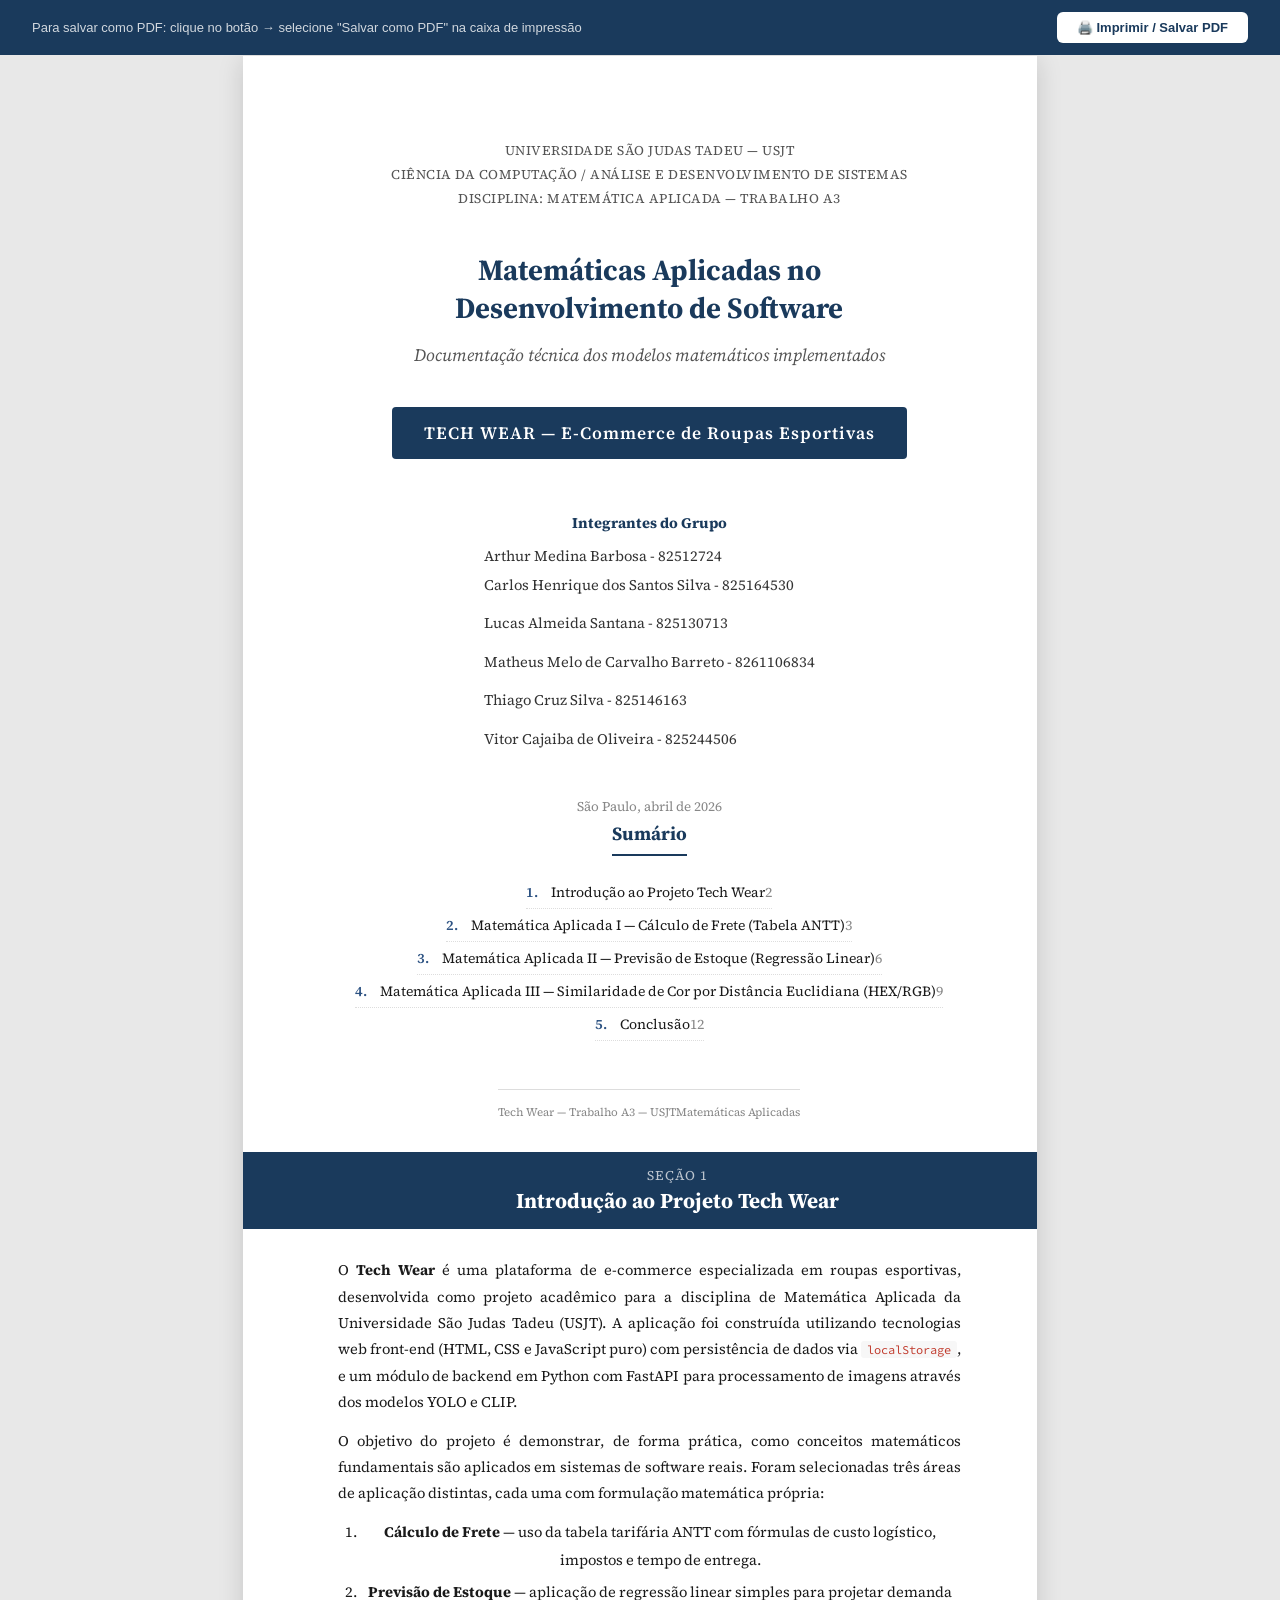
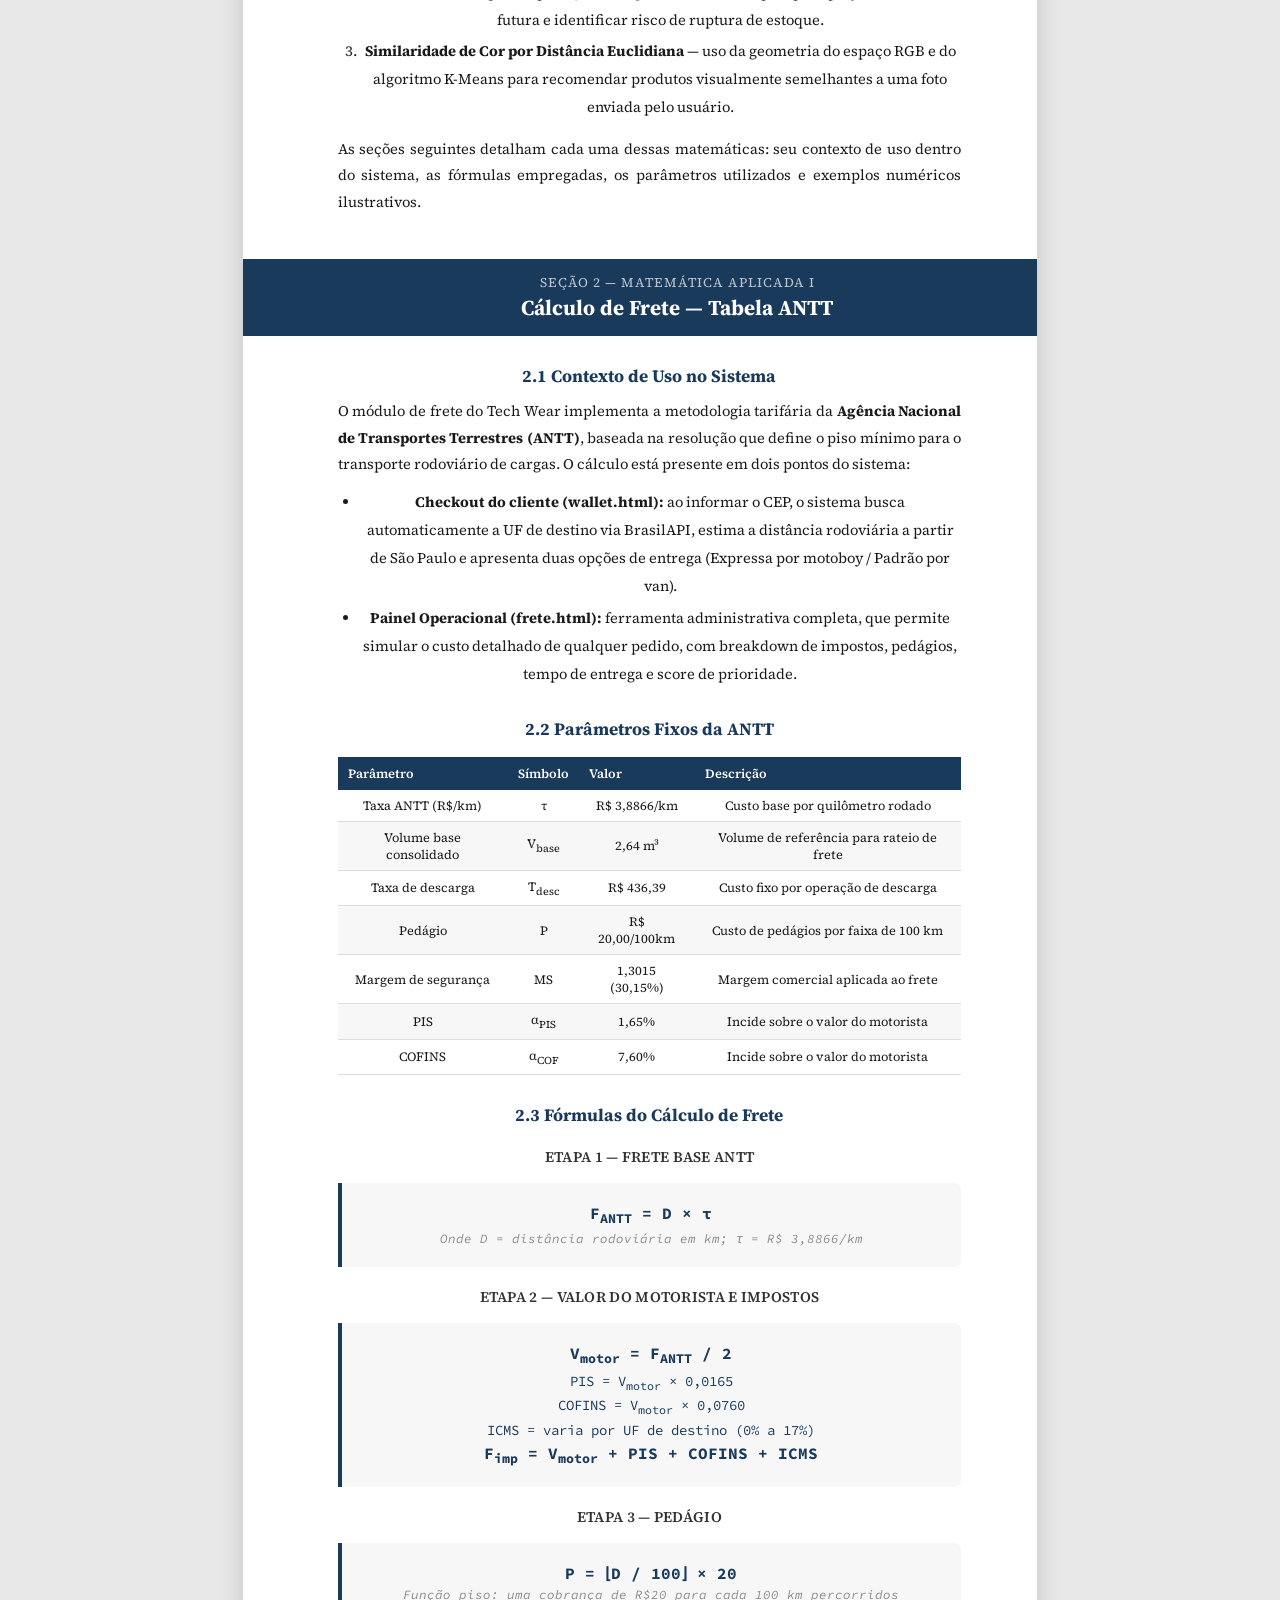
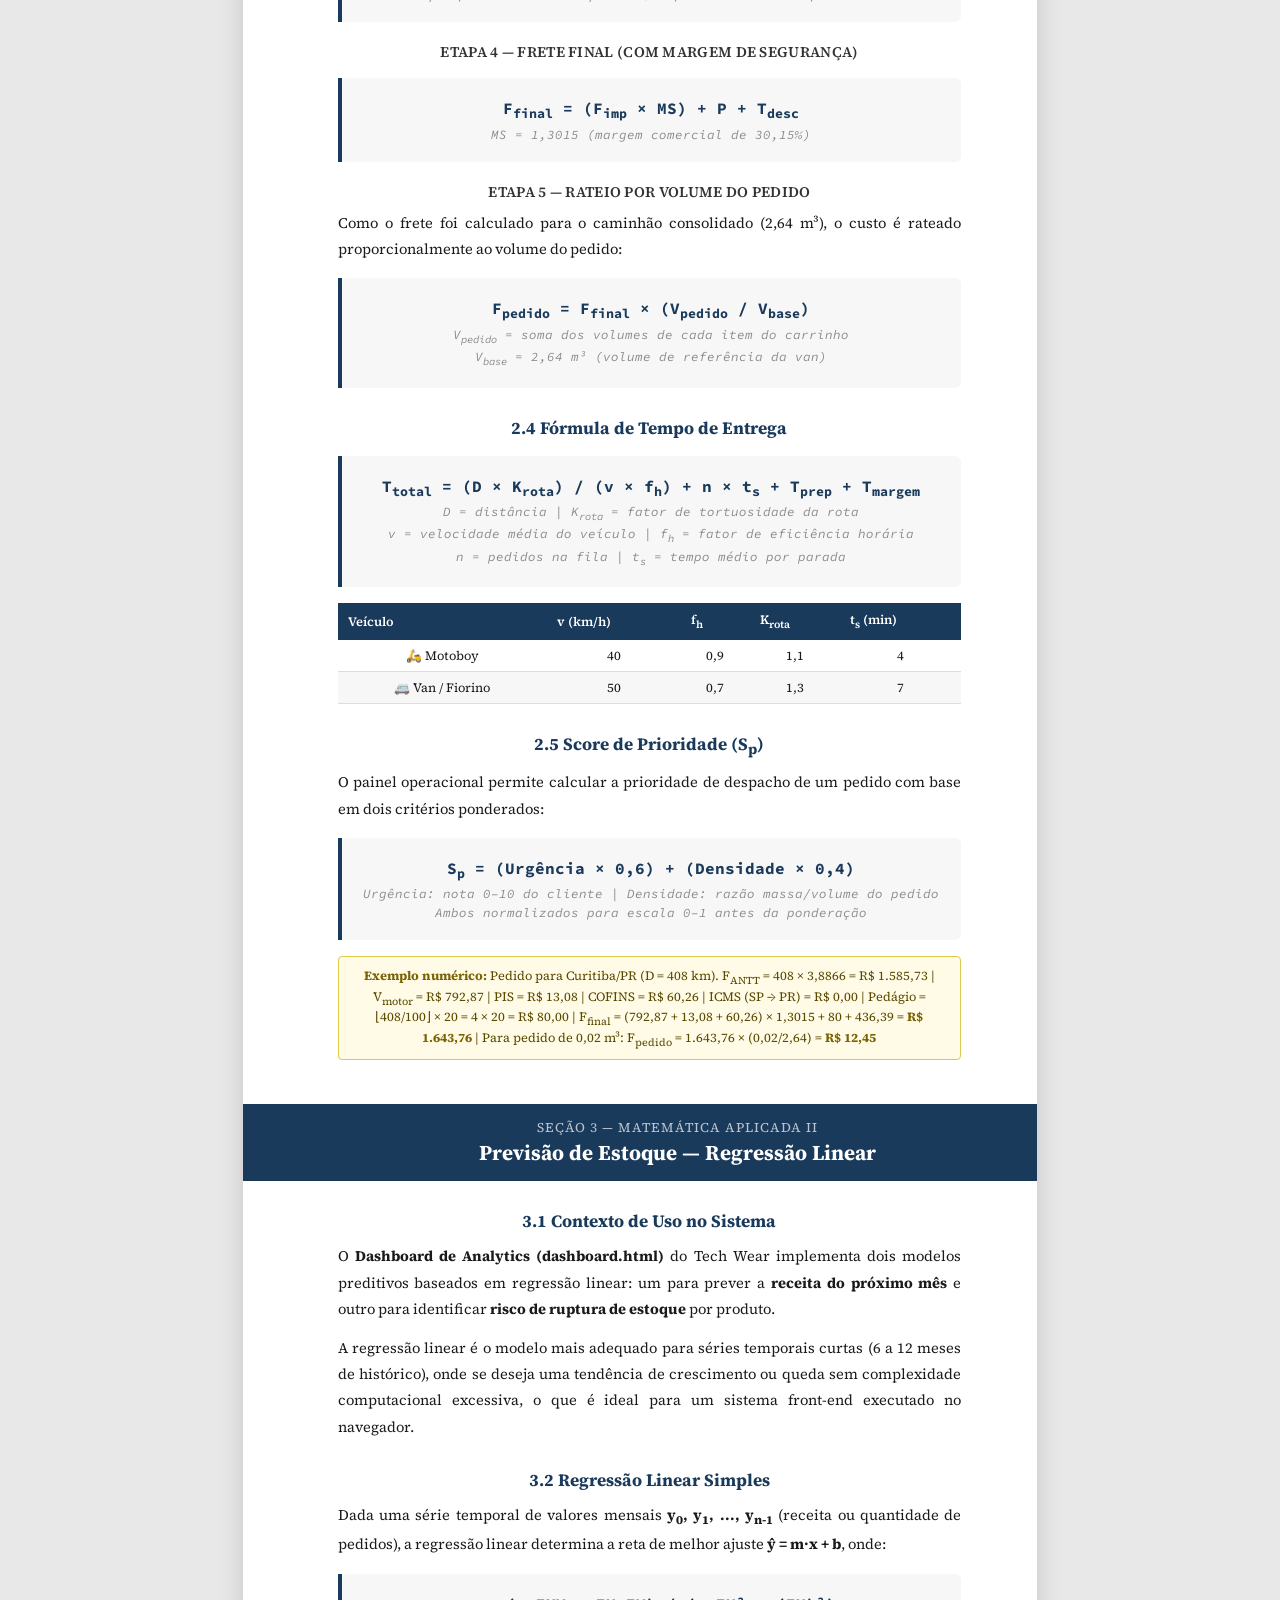
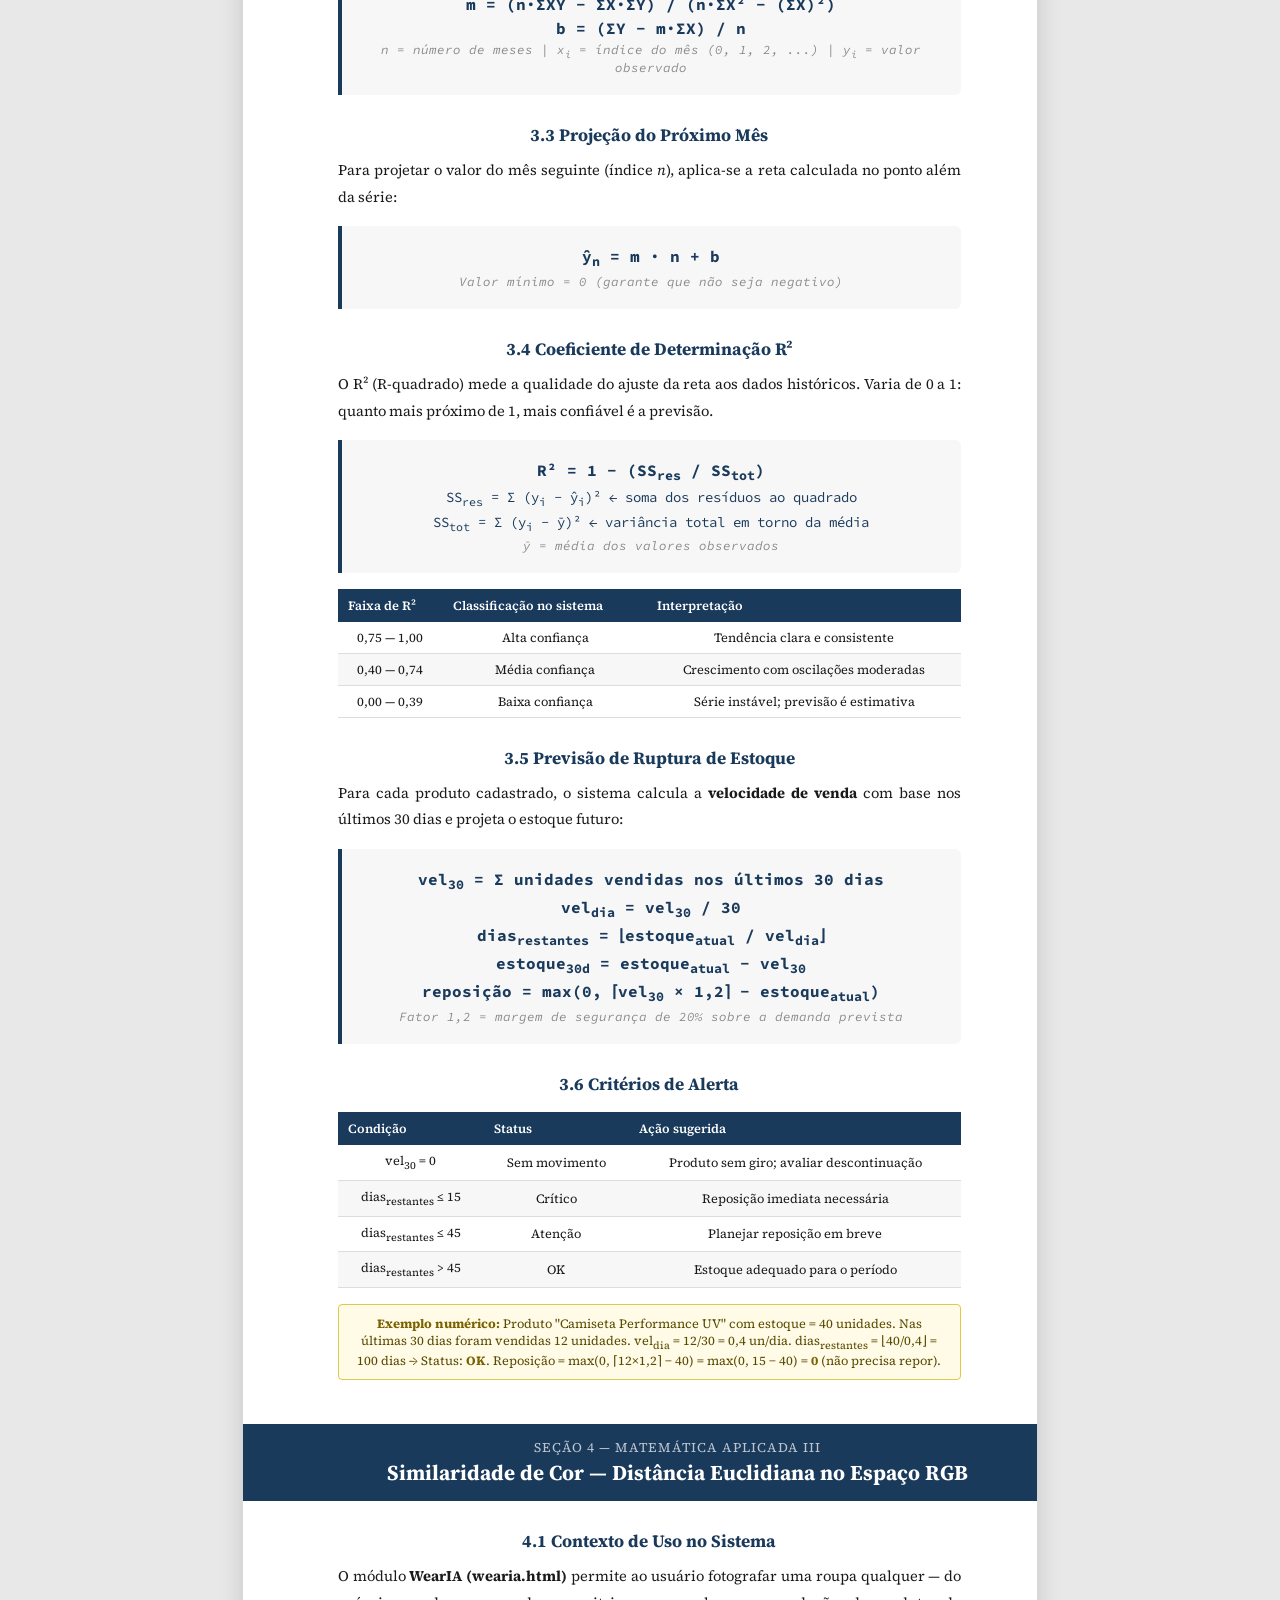
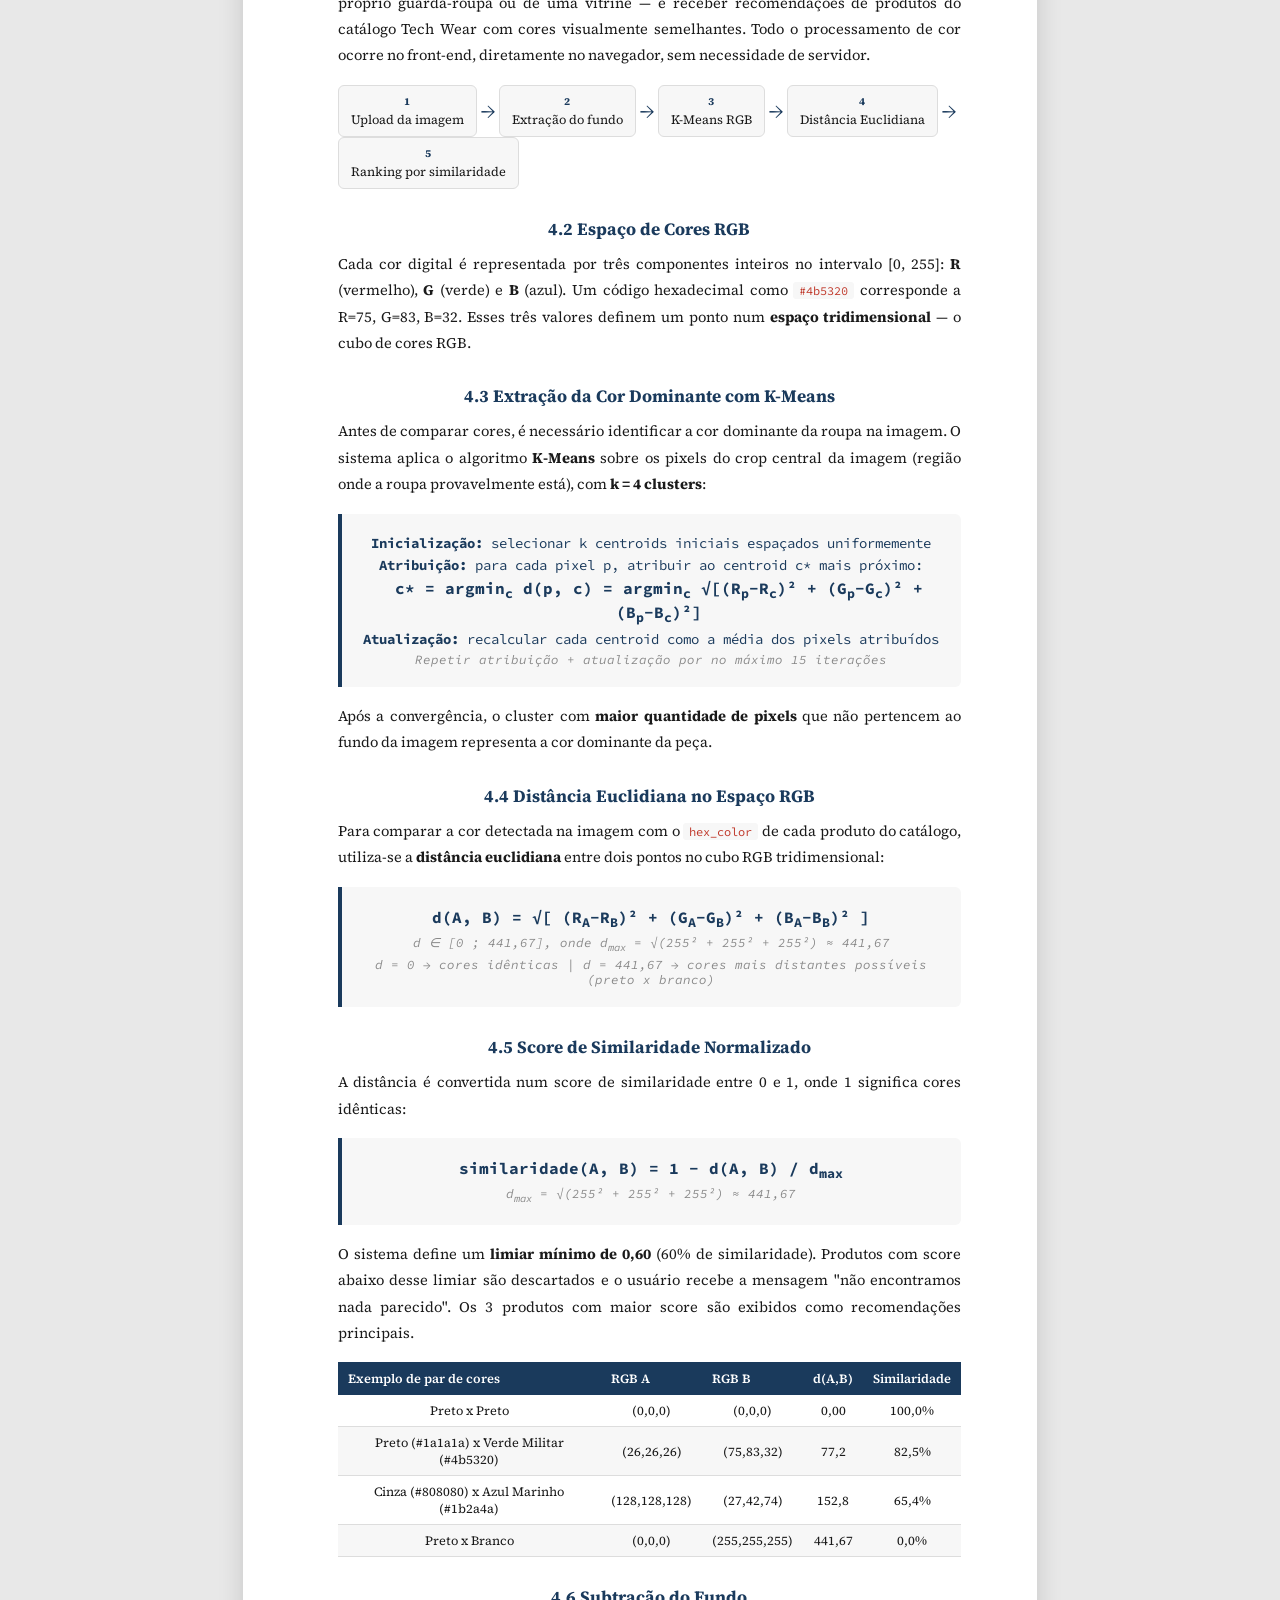
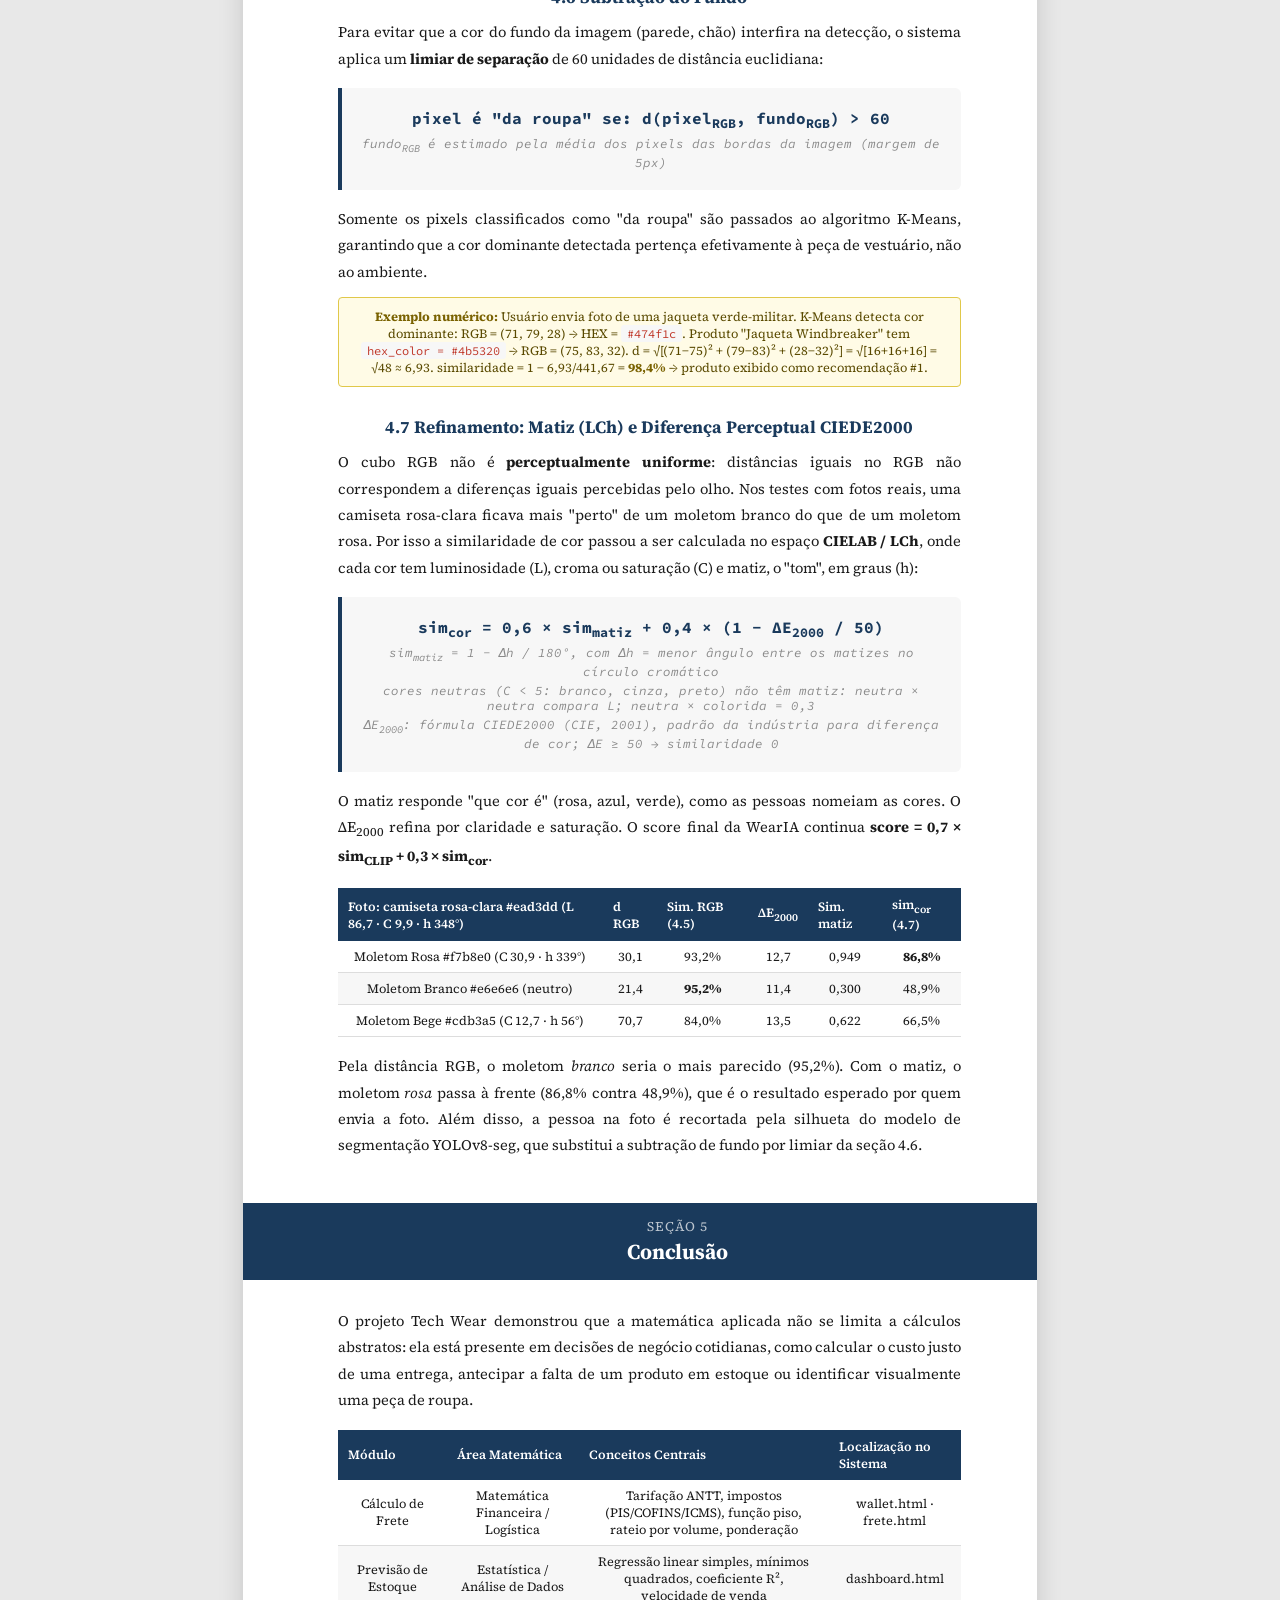
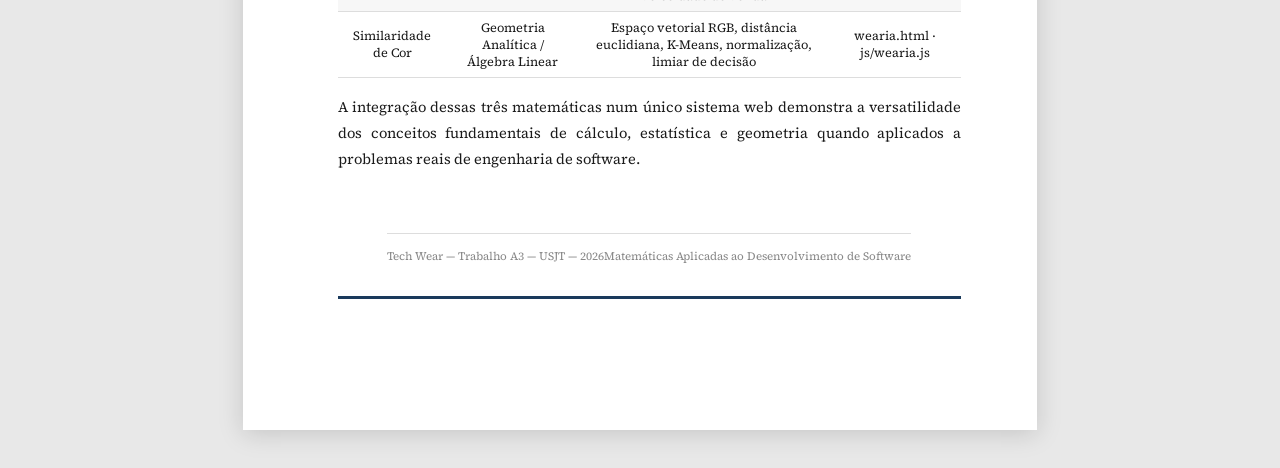
<file: relatorio-matematica.html>
<!DOCTYPE html>
<html lang="pt-BR">
<head>
    <meta charset="UTF-8">
    <meta name="viewport" content="width=device-width, initial-scale=1.0">
    <title>Relatório — Matemáticas Aplicadas — Tech Wear</title>
    <link rel="icon" type="image/x-icon" href="favicon.png">
    <link rel="preconnect" href="https://fonts.googleapis.com">
    <link href="https://fonts.googleapis.com/css2?family=Source+Serif+4:wght@400;600;700&family=Source+Code+Pro:wght@400;600&display=swap" rel="stylesheet">
    <style>
        :root {
            --preto: #1a1a1a;
            --cinza-escuro: #333;
            --cinza: #555;
            --cinza-claro: #888;
            --linha: #ddd;
            --fundo-bloco: #f7f7f7;
            --azul: #1a3a5c;
            --accent: #2c5282;
        }

        * { margin: 0; padding: 0; box-sizing: border-box; }

        body {
            font-family: 'Source Serif 4', Georgia, serif;
            font-size: 11pt;
            color: var(--preto);
            background: #e8e8e8;
        }

        /* === BOTÃO IMPRIMIR === */
        .print-bar {
            position: fixed;
            top: 0; left: 0; right: 0;
            background: #1a3a5c;
            color: #fff;
            padding: 12px 32px;
            display: flex;
            align-items: center;
            justify-content: space-between;
            z-index: 999;
            font-family: sans-serif;
            font-size: 13px;
        }
        .print-bar span { opacity: 0.8; }
        .btn-print {
            background: #fff;
            color: #1a3a5c;
            border: none;
            border-radius: 6px;
            padding: 8px 20px;
            font-size: 13px;
            font-weight: 700;
            cursor: pointer;
            font-family: sans-serif;
        }
        .btn-print:hover { background: #e8f0fe; }

        /* === PÁGINA === */
        .page {
            background: #fff;
            width: 210mm;
            min-height: 297mm;
            margin: 56px auto 40px;
            padding: 22mm 20mm 22mm 25mm;
            box-shadow: 0 4px 24px rgba(0,0,0,0.15);
        }

        /* === CAPA === */
        .capa {
            display: flex;
            flex-direction: column;
            align-items: center;
            justify-content: center;
            min-height: 250mm;
            text-align: center;
            border-bottom: 3px solid var(--azul);
            padding-bottom: 32px;
            margin-bottom: 48px;
        }
        .capa-inst { font-size: 10pt; color: var(--cinza); letter-spacing: 0.5px; text-transform: uppercase; margin-bottom: 40px; line-height: 1.8; }
        .capa-titulo {
            font-size: 22pt;
            font-weight: 700;
            color: var(--azul);
            line-height: 1.3;
            margin-bottom: 16px;
        }
        .capa-subtitulo { font-size: 13pt; color: var(--cinza); margin-bottom: 40px; font-style: italic; }
        .capa-projeto {
            background: var(--azul);
            color: #fff;
            padding: 14px 32px;
            border-radius: 4px;
            font-size: 13pt;
            font-weight: 600;
            letter-spacing: 1px;
            margin-bottom: 48px;
        }
        .capa-alunos { font-size: 11pt; color: var(--cinza-escuro); line-height: 2.2; }
        .capa-alunos strong { color: var(--azul); }
        .capa-data { font-size: 10pt; color: var(--cinza-claro); margin-top: 40px; }

        /* === ÍNDICE === */
        .indice-titulo { font-size: 14pt; font-weight: 700; color: var(--azul); margin-bottom: 20px; border-bottom: 2px solid var(--azul); padding-bottom: 8px; }
        .indice-item { display: flex; justify-content: space-between; padding: 6px 0; border-bottom: 1px dotted var(--linha); font-size: 10.5pt; }
        .indice-item .num { color: var(--accent); font-weight: 600; margin-right: 10px; }
        .indice-item .pg  { color: var(--cinza-claro); }

        /* === SEÇÕES === */
        .section-break { page-break-before: always; }
        .section-header {
            background: var(--azul);
            color: #fff;
            padding: 14px 20px;
            margin: 32px -20mm 28px -25mm;
            padding-left: 25mm;
        }
        .section-number { font-size: 10pt; opacity: 0.7; margin-bottom: 2px; text-transform: uppercase; letter-spacing: 1px; }
        .section-title  { font-size: 16pt; font-weight: 700; }

        h2 { font-size: 13pt; color: var(--azul); margin: 28px 0 10px; font-weight: 700; }
        h3 { font-size: 11pt; color: var(--cinza-escuro); margin: 20px 0 8px; font-weight: 600; text-transform: uppercase; letter-spacing: 0.3px; }

        p  { line-height: 1.8; margin-bottom: 12px; text-align: justify; }

        /* === FÓRMULA === */
        .formula-box {
            background: var(--fundo-bloco);
            border-left: 4px solid var(--azul);
            border-radius: 0 6px 6px 0;
            padding: 16px 20px;
            margin: 16px 0;
            font-family: 'Source Code Pro', monospace;
            font-size: 10.5pt;
            color: var(--azul);
        }
        .formula-box .f-linha { margin: 4px 0; }
        .formula-box .f-destaque { font-size: 12pt; font-weight: 700; }
        .formula-box .f-comentario { color: var(--cinza-claro); font-style: italic; font-size: 9.5pt; }

        /* === TABELA === */
        table { width: 100%; border-collapse: collapse; margin: 16px 0; font-size: 9.5pt; }
        thead tr { background: var(--azul); color: #fff; }
        th { padding: 8px 10px; text-align: left; font-weight: 600; }
        td { padding: 7px 10px; border-bottom: 1px solid var(--linha); }
        tr:nth-child(even) td { background: var(--fundo-bloco); }

        /* === DESTAQUE / NOTA === */
        .nota {
            background: #fffbe6;
            border: 1px solid #e0c84a;
            border-radius: 4px;
            padding: 10px 14px;
            font-size: 9.5pt;
            color: #5a4a00;
            margin: 12px 0;
        }
        .nota strong { color: #7a6200; }

        /* === LISTA === */
        ul, ol { padding-left: 22px; margin: 10px 0 14px; line-height: 1.9; }
        li { margin-bottom: 4px; }

        /* === CÓDIGO === */
        code {
            font-family: 'Source Code Pro', monospace;
            font-size: 9pt;
            background: var(--fundo-bloco);
            padding: 1px 6px;
            border-radius: 3px;
            color: #c0392b;
        }

        /* === RODAPÉ === */
        .rodape {
            margin-top: 48px;
            padding-top: 14px;
            border-top: 1px solid var(--linha);
            display: flex;
            justify-content: space-between;
            font-size: 8.5pt;
            color: var(--cinza-claro);
        }

        /* === DIAGRAMA DE FLUXO SIMPLES === */
        .fluxo {
            display: flex;
            align-items: center;
            gap: 0;
            margin: 16px 0;
            flex-wrap: wrap;
        }
        .fluxo-passo {
            background: var(--fundo-bloco);
            border: 1.5px solid var(--linha);
            border-radius: 6px;
            padding: 8px 12px;
            font-size: 9.5pt;
            text-align: center;
            min-width: 80px;
        }
        .fluxo-passo strong { color: var(--azul); display: block; font-size: 8pt; margin-bottom: 2px; }
        .fluxo-seta { color: var(--azul); font-size: 16pt; margin: 0 4px; }

        /* === PRINT === */
        @media print {
            .print-bar { display: none !important; }
            body { background: #fff; }
            .page { margin: 0; box-shadow: none; width: 100%; padding: 15mm 18mm; }
            .section-header { -webkit-print-color-adjust: exact; print-color-adjust: exact; }
            thead tr { -webkit-print-color-adjust: exact; print-color-adjust: exact; }
            .capa-projeto { -webkit-print-color-adjust: exact; print-color-adjust: exact; }
        }
    </style>
</head>
<body>

<div class="print-bar">
    <span>Para salvar como PDF: clique no botão → selecione "Salvar como PDF" na caixa de impressão</span>
    <button class="btn-print" onclick="window.print()">🖨️ Imprimir / Salvar PDF</button>
</div>

<div class="page">

    <!-- ===== CAPA ===== -->
    <div class="capa">
        <div class="capa-inst">
            Universidade São Judas Tadeu — USJT<br>
            Ciência da Computação / Análise e Desenvolvimento de Sistemas<br>
            Disciplina: Matemática Aplicada — Trabalho A3
        </div>
        <div class="capa-titulo">Matemáticas Aplicadas no<br>Desenvolvimento de Software</div>
        <div class="capa-subtitulo">Documentação técnica dos modelos matemáticos implementados</div>
        <div class="capa-projeto">TECH WEAR — E-Commerce de Roupas Esportivas</div>
        <div class="capa-alunos" style="text-align: center;">
            <strong>Integrantes do Grupo</strong><br> 
        <div class="nomes alunos" style="text-align: justify;">
            Arthur Medina Barbosa - 82512724 <p> 

            Carlos Henrique dos Santos Silva - 825164530<p>

            Lucas Almeida Santana - 825130713 <p>

            Matheus Melo de Carvalho Barreto - 8261106834 <p>

            Thiago Cruz Silva - 825146163 <p>

            Vitor Cajaiba de Oliveira - 825244506<br>
        </div>
        <div class="capa-data">São Paulo, abril de 2026</div>
    </div>

    <!-- ===== ÍNDICE ===== -->
    <div class="indice-titulo">Sumário</div>
    <div class="indice-item"><span><span class="num">1.</span> Introdução ao Projeto Tech Wear</span><span class="pg">2</span></div>
    <div class="indice-item"><span><span class="num">2.</span> Matemática Aplicada I — Cálculo de Frete (Tabela ANTT)</span><span class="pg">3</span></div>
    <div class="indice-item"><span><span class="num">3.</span> Matemática Aplicada II — Previsão de Estoque (Regressão Linear)</span><span class="pg">6</span></div>
    <div class="indice-item"><span><span class="num">4.</span> Matemática Aplicada III — Similaridade de Cor por Distância Euclidiana (HEX/RGB)</span><span class="pg">9</span></div>
    <div class="indice-item"><span><span class="num">5.</span> Conclusão</span><span class="pg">12</span></div>

    <div class="rodape">
        <span>Tech Wear — Trabalho A3 — USJT</span>
        <span>Matemáticas Aplicadas</span>
    </div>


    <!-- ===== SEÇÃO 1 — INTRODUÇÃO ===== -->
    <div class="section-break">
        <div class="section-header">
            <div class="section-number">Seção 1</div>
            <div class="section-title">Introdução ao Projeto Tech Wear</div>
        </div>

        <p>
            O <strong>Tech Wear</strong> é uma plataforma de e-commerce especializada em roupas esportivas, desenvolvida
            como projeto acadêmico para a disciplina de Matemática Aplicada da Universidade São Judas Tadeu (USJT).
            A aplicação foi construída utilizando tecnologias web front-end (HTML, CSS e JavaScript puro) com persistência
            de dados via <code>localStorage</code>, e um módulo de backend em Python com FastAPI para processamento de
            imagens através dos modelos YOLO e CLIP.
        </p>
        <p>
            O objetivo do projeto é demonstrar, de forma prática, como conceitos matemáticos fundamentais são aplicados
            em sistemas de software reais. Foram selecionadas três áreas de aplicação distintas, cada uma com formulação
            matemática própria:
        </p>
        <ol>
            <li><strong>Cálculo de Frete</strong> — uso da tabela tarifária ANTT com fórmulas de custo logístico, impostos e tempo de entrega.</li>
            <li><strong>Previsão de Estoque</strong> — aplicação de regressão linear simples para projetar demanda futura e identificar risco de ruptura de estoque.</li>
            <li><strong>Similaridade de Cor por Distância Euclidiana</strong> — uso da geometria do espaço RGB e do algoritmo K-Means para recomendar produtos visualmente semelhantes a uma foto enviada pelo usuário.</li>
        </ol>
        <p>
            As seções seguintes detalham cada uma dessas matemáticas: seu contexto de uso dentro do sistema, as fórmulas
            empregadas, os parâmetros utilizados e exemplos numéricos ilustrativos.
        </p>
    </div>


    <!-- ===== SEÇÃO 2 — FRETE ===== -->
    <div class="section-break">
        <div class="section-header">
            <div class="section-number">Seção 2 — Matemática Aplicada I</div>
            <div class="section-title">Cálculo de Frete — Tabela ANTT</div>
        </div>

        <h2>2.1 Contexto de Uso no Sistema</h2>
        <p>
            O módulo de frete do Tech Wear implementa a metodologia tarifária da
            <strong>Agência Nacional de Transportes Terrestres (ANTT)</strong>, baseada na resolução que define
            o piso mínimo para o transporte rodoviário de cargas. O cálculo está presente em dois pontos do sistema:
        </p>
        <ul>
            <li><strong>Checkout do cliente (wallet.html):</strong> ao informar o CEP, o sistema busca automaticamente a UF de destino via BrasilAPI, estima a distância rodoviária a partir de São Paulo e apresenta duas opções de entrega (Expressa por motoboy / Padrão por van).</li>
            <li><strong>Painel Operacional (frete.html):</strong> ferramenta administrativa completa, que permite simular o custo detalhado de qualquer pedido, com breakdown de impostos, pedágios, tempo de entrega e score de prioridade.</li>
        </ul>

        <h2>2.2 Parâmetros Fixos da ANTT</h2>
        <table>
            <thead><tr><th>Parâmetro</th><th>Símbolo</th><th>Valor</th><th>Descrição</th></tr></thead>
            <tbody>
                <tr><td>Taxa ANTT (R$/km)</td><td>τ</td><td>R$ 3,8866/km</td><td>Custo base por quilômetro rodado</td></tr>
                <tr><td>Volume base consolidado</td><td>V<sub>base</sub></td><td>2,64 m³</td><td>Volume de referência para rateio de frete</td></tr>
                <tr><td>Taxa de descarga</td><td>T<sub>desc</sub></td><td>R$ 436,39</td><td>Custo fixo por operação de descarga</td></tr>
                <tr><td>Pedágio</td><td>P</td><td>R$ 20,00/100km</td><td>Custo de pedágios por faixa de 100 km</td></tr>
                <tr><td>Margem de segurança</td><td>MS</td><td>1,3015 (30,15%)</td><td>Margem comercial aplicada ao frete</td></tr>
                <tr><td>PIS</td><td>α<sub>PIS</sub></td><td>1,65%</td><td>Incide sobre o valor do motorista</td></tr>
                <tr><td>COFINS</td><td>α<sub>COF</sub></td><td>7,60%</td><td>Incide sobre o valor do motorista</td></tr>
            </tbody>
        </table>

        <h2>2.3 Fórmulas do Cálculo de Frete</h2>
        <h3>Etapa 1 — Frete Base ANTT</h3>
        <div class="formula-box">
            <div class="f-linha f-destaque">F<sub>ANTT</sub> = D × τ</div>
            <div class="f-linha f-comentario">Onde D = distância rodoviária em km; τ = R$ 3,8866/km</div>
        </div>

        <h3>Etapa 2 — Valor do Motorista e Impostos</h3>
        <div class="formula-box">
            <div class="f-linha f-destaque">V<sub>motor</sub> = F<sub>ANTT</sub> / 2</div>
            <div class="f-linha">PIS    = V<sub>motor</sub> × 0,0165</div>
            <div class="f-linha">COFINS = V<sub>motor</sub> × 0,0760</div>
            <div class="f-linha">ICMS   = varia por UF de destino (0% a 17%)</div>
            <div class="f-linha f-destaque">F<sub>imp</sub> = V<sub>motor</sub> + PIS + COFINS + ICMS</div>
        </div>

        <h3>Etapa 3 — Pedágio</h3>
        <div class="formula-box">
            <div class="f-linha f-destaque">P = ⌊D / 100⌋ × 20</div>
            <div class="f-linha f-comentario">Função piso: uma cobrança de R$20 para cada 100 km percorridos</div>
        </div>

        <h3>Etapa 4 — Frete Final (com margem de segurança)</h3>
        <div class="formula-box">
            <div class="f-linha f-destaque">F<sub>final</sub> = (F<sub>imp</sub> × MS) + P + T<sub>desc</sub></div>
            <div class="f-linha f-comentario">MS = 1,3015 (margem comercial de 30,15%)</div>
        </div>

        <h3>Etapa 5 — Rateio por Volume do Pedido</h3>
        <p>Como o frete foi calculado para o caminhão consolidado (2,64 m³), o custo é rateado proporcionalmente ao volume do pedido:</p>
        <div class="formula-box">
            <div class="f-linha f-destaque">F<sub>pedido</sub> = F<sub>final</sub> × (V<sub>pedido</sub> / V<sub>base</sub>)</div>
            <div class="f-linha f-comentario">V<sub>pedido</sub> = soma dos volumes de cada item do carrinho</div>
            <div class="f-linha f-comentario">V<sub>base</sub> = 2,64 m³ (volume de referência da van)</div>
        </div>

        <h2>2.4 Fórmula de Tempo de Entrega</h2>
        <div class="formula-box">
            <div class="f-linha f-destaque">T<sub>total</sub> = (D × K<sub>rota</sub>) / (v × f<sub>h</sub>) + n × t<sub>s</sub> + T<sub>prep</sub> + T<sub>margem</sub></div>
            <div class="f-linha f-comentario">D = distância | K<sub>rota</sub> = fator de tortuosidade da rota</div>
            <div class="f-linha f-comentario">v = velocidade média do veículo | f<sub>h</sub> = fator de eficiência horária</div>
            <div class="f-linha f-comentario">n = pedidos na fila | t<sub>s</sub> = tempo médio por parada</div>
        </div>
        <table>
            <thead><tr><th>Veículo</th><th>v (km/h)</th><th>f<sub>h</sub></th><th>K<sub>rota</sub></th><th>t<sub>s</sub> (min)</th></tr></thead>
            <tbody>
                <tr><td>🛵 Motoboy</td><td>40</td><td>0,9</td><td>1,1</td><td>4</td></tr>
                <tr><td>🚐 Van / Fiorino</td><td>50</td><td>0,7</td><td>1,3</td><td>7</td></tr>
            </tbody>
        </table>

        <h2>2.5 Score de Prioridade (S<sub>p</sub>)</h2>
        <p>O painel operacional permite calcular a prioridade de despacho de um pedido com base em dois critérios ponderados:</p>
        <div class="formula-box">
            <div class="f-linha f-destaque">S<sub>p</sub> = (Urgência × 0,6) + (Densidade × 0,4)</div>
            <div class="f-linha f-comentario">Urgência: nota 0–10 do cliente | Densidade: razão massa/volume do pedido</div>
            <div class="f-linha f-comentario">Ambos normalizados para escala 0–1 antes da ponderação</div>
        </div>

        <div class="nota">
            <strong>Exemplo numérico:</strong> Pedido para Curitiba/PR (D = 408 km).
            F<sub>ANTT</sub> = 408 × 3,8866 = R$ 1.585,73 | V<sub>motor</sub> = R$ 792,87
            | PIS = R$ 13,08 | COFINS = R$ 60,26 | ICMS (SP → PR) = R$ 0,00 | Pedágio = ⌊408/100⌋ × 20 = 4 × 20 = R$ 80,00
            | F<sub>final</sub> = (792,87 + 13,08 + 60,26) × 1,3015 + 80 + 436,39 = <strong>R$ 1.643,76</strong>
            | Para pedido de 0,02 m³: F<sub>pedido</sub> = 1.643,76 × (0,02/2,64) = <strong>R$ 12,45</strong>
        </div>
    </div>


    <!-- ===== SEÇÃO 3 — PREVISÃO DE ESTOQUE ===== -->
    <div class="section-break">
        <div class="section-header">
            <div class="section-number">Seção 3 — Matemática Aplicada II</div>
            <div class="section-title">Previsão de Estoque — Regressão Linear</div>
        </div>

        <h2>3.1 Contexto de Uso no Sistema</h2>
        <p>
            O <strong>Dashboard de Analytics (dashboard.html)</strong> do Tech Wear implementa dois modelos preditivos
            baseados em regressão linear: um para prever a <strong>receita do próximo mês</strong> e outro para
            identificar <strong>risco de ruptura de estoque</strong> por produto.
        </p>
        <p>
            A regressão linear é o modelo mais adequado para séries temporais curtas (6 a 12 meses de histórico),
            onde se deseja uma tendência de crescimento ou queda sem complexidade computacional excessiva, o que é
            ideal para um sistema front-end executado no navegador.
        </p>

        <h2>3.2 Regressão Linear Simples</h2>
        <p>
            Dada uma série temporal de valores mensais <strong>y<sub>0</sub>, y<sub>1</sub>, ..., y<sub>n-1</sub></strong>
            (receita ou quantidade de pedidos), a regressão linear determina a reta de melhor ajuste
            <strong>ŷ = m·x + b</strong>, onde:
        </p>
        <div class="formula-box">
            <div class="f-linha f-destaque">m = (n·ΣXY − ΣX·ΣY) / (n·ΣX² − (ΣX)²)</div>
            <div class="f-linha f-destaque">b = (ΣY − m·ΣX) / n</div>
            <div class="f-linha f-comentario">n = número de meses | x<sub>i</sub> = índice do mês (0, 1, 2, ...) | y<sub>i</sub> = valor observado</div>
        </div>

        <h2>3.3 Projeção do Próximo Mês</h2>
        <p>
            Para projetar o valor do mês seguinte (índice <em>n</em>), aplica-se a reta calculada no ponto além da série:
        </p>
        <div class="formula-box">
            <div class="f-linha f-destaque">ŷ<sub>n</sub> = m · n + b</div>
            <div class="f-linha f-comentario">Valor mínimo = 0 (garante que não seja negativo)</div>
        </div>

        <h2>3.4 Coeficiente de Determinação R²</h2>
        <p>
            O R² (R-quadrado) mede a qualidade do ajuste da reta aos dados históricos.
            Varia de 0 a 1: quanto mais próximo de 1, mais confiável é a previsão.
        </p>
        <div class="formula-box">
            <div class="f-linha f-destaque">R² = 1 − (SS<sub>res</sub> / SS<sub>tot</sub>)</div>
            <div class="f-linha">SS<sub>res</sub> = Σ (y<sub>i</sub> − ŷ<sub>i</sub>)²   ← soma dos resíduos ao quadrado</div>
            <div class="f-linha">SS<sub>tot</sub> = Σ (y<sub>i</sub> − ȳ)²             ← variância total em torno da média</div>
            <div class="f-linha f-comentario">ȳ = média dos valores observados</div>
        </div>

        <table>
            <thead><tr><th>Faixa de R²</th><th>Classificação no sistema</th><th>Interpretação</th></tr></thead>
            <tbody>
                <tr><td>0,75 — 1,00</td><td>Alta confiança</td><td>Tendência clara e consistente</td></tr>
                <tr><td>0,40 — 0,74</td><td>Média confiança</td><td>Crescimento com oscilações moderadas</td></tr>
                <tr><td>0,00 — 0,39</td><td>Baixa confiança</td><td>Série instável; previsão é estimativa</td></tr>
            </tbody>
        </table>

        <h2>3.5 Previsão de Ruptura de Estoque</h2>
        <p>
            Para cada produto cadastrado, o sistema calcula a <strong>velocidade de venda</strong> com base nos
            últimos 30 dias e projeta o estoque futuro:
        </p>
        <div class="formula-box">
            <div class="f-linha f-destaque">vel<sub>30</sub> = Σ unidades vendidas nos últimos 30 dias</div>
            <div class="f-linha f-destaque">vel<sub>dia</sub> = vel<sub>30</sub> / 30</div>
            <div class="f-linha f-destaque">dias<sub>restantes</sub> = ⌊estoque<sub>atual</sub> / vel<sub>dia</sub>⌋</div>
            <div class="f-linha f-destaque">estoque<sub>30d</sub> = estoque<sub>atual</sub> − vel<sub>30</sub></div>
            <div class="f-linha f-destaque">reposição = max(0,  ⌈vel<sub>30</sub> × 1,2⌉ − estoque<sub>atual</sub>)</div>
            <div class="f-linha f-comentario">Fator 1,2 = margem de segurança de 20% sobre a demanda prevista</div>
        </div>

        <h2>3.6 Critérios de Alerta</h2>
        <table>
            <thead><tr><th>Condição</th><th>Status</th><th>Ação sugerida</th></tr></thead>
            <tbody>
                <tr><td>vel<sub>30</sub> = 0</td><td>Sem movimento</td><td>Produto sem giro; avaliar descontinuação</td></tr>
                <tr><td>dias<sub>restantes</sub> ≤ 15</td><td>Crítico</td><td>Reposição imediata necessária</td></tr>
                <tr><td>dias<sub>restantes</sub> ≤ 45</td><td>Atenção</td><td>Planejar reposição em breve</td></tr>
                <tr><td>dias<sub>restantes</sub> > 45</td><td>OK</td><td>Estoque adequado para o período</td></tr>
            </tbody>
        </table>

        <div class="nota">
            <strong>Exemplo numérico:</strong> Produto "Camiseta Performance UV" com estoque = 40 unidades.
            Nas últimas 30 dias foram vendidas 12 unidades. vel<sub>dia</sub> = 12/30 = 0,4 un/dia.
            dias<sub>restantes</sub> = ⌊40/0,4⌋ = 100 dias → Status: <strong>OK</strong>.
            Reposição = max(0, ⌈12×1,2⌉ − 40) = max(0, 15 − 40) = <strong>0</strong> (não precisa repor).
        </div>
    </div>


    <!-- ===== SEÇÃO 4 — COR HEX ===== -->
    <div class="section-break">
        <div class="section-header">
            <div class="section-number">Seção 4 — Matemática Aplicada III</div>
            <div class="section-title">Similaridade de Cor — Distância Euclidiana no Espaço RGB</div>
        </div>

        <h2>4.1 Contexto de Uso no Sistema</h2>
        <p>
            O módulo <strong>WearIA (wearia.html)</strong> permite ao usuário fotografar uma roupa qualquer —
            do próprio guarda-roupa ou de uma vitrine — e receber recomendações de produtos do catálogo Tech Wear
            com cores visualmente semelhantes. Todo o processamento de cor ocorre no front-end, diretamente no
            navegador, sem necessidade de servidor.
        </p>

        <div class="fluxo">
            <div class="fluxo-passo"><strong>1</strong>Upload da imagem</div>
            <div class="fluxo-seta">→</div>
            <div class="fluxo-passo"><strong>2</strong>Extração do fundo</div>
            <div class="fluxo-seta">→</div>
            <div class="fluxo-passo"><strong>3</strong>K-Means RGB</div>
            <div class="fluxo-seta">→</div>
            <div class="fluxo-passo"><strong>4</strong>Distância Euclidiana</div>
            <div class="fluxo-seta">→</div>
            <div class="fluxo-passo"><strong>5</strong>Ranking por similaridade</div>
        </div>

        <h2>4.2 Espaço de Cores RGB</h2>
        <p>
            Cada cor digital é representada por três componentes inteiros no intervalo [0, 255]:
            <strong>R</strong> (vermelho), <strong>G</strong> (verde) e <strong>B</strong> (azul).
            Um código hexadecimal como <code>#4b5320</code> corresponde a
            R=75, G=83, B=32. Esses três valores definem um ponto num <strong>espaço tridimensional</strong>
            — o cubo de cores RGB.
        </p>

        <h2>4.3 Extração da Cor Dominante com K-Means</h2>
        <p>
            Antes de comparar cores, é necessário identificar a cor dominante da roupa na imagem. O sistema aplica
            o algoritmo <strong>K-Means</strong> sobre os pixels do crop central da imagem (região onde a roupa
            provavelmente está), com <strong>k = 4 clusters</strong>:
        </p>
        <div class="formula-box">
            <div class="f-linha"><strong>Inicialização:</strong> selecionar k centroids iniciais espaçados uniformemente</div>
            <div class="f-linha"><strong>Atribuição:</strong> para cada pixel p, atribuir ao centroid c* mais próximo:</div>
            <div class="f-linha f-destaque" style="padding-left:16px;">c* = argmin<sub>c</sub> d(p, c)  =  argmin<sub>c</sub> √[(R<sub>p</sub>−R<sub>c</sub>)² + (G<sub>p</sub>−G<sub>c</sub>)² + (B<sub>p</sub>−B<sub>c</sub>)²]</div>
            <div class="f-linha"><strong>Atualização:</strong> recalcular cada centroid como a média dos pixels atribuídos</div>
            <div class="f-linha f-comentario">Repetir atribuição + atualização por no máximo 15 iterações</div>
        </div>
        <p>
            Após a convergência, o cluster com <strong>maior quantidade de pixels</strong> que não pertencem ao
            fundo da imagem representa a cor dominante da peça.
        </p>

        <h2>4.4 Distância Euclidiana no Espaço RGB</h2>
        <p>
            Para comparar a cor detectada na imagem com o <code>hex_color</code> de cada produto do catálogo,
            utiliza-se a <strong>distância euclidiana</strong> entre dois pontos no cubo RGB tridimensional:
        </p>
        <div class="formula-box">
            <div class="f-linha f-destaque">d(A, B) = √[ (R<sub>A</sub>−R<sub>B</sub>)² + (G<sub>A</sub>−G<sub>B</sub>)² + (B<sub>A</sub>−B<sub>B</sub>)² ]</div>
            <div class="f-linha f-comentario">d ∈ [0 ; 441,67],  onde d<sub>max</sub> = √(255² + 255² + 255²) ≈ 441,67</div>
            <div class="f-linha f-comentario">d = 0 → cores idênticas | d = 441,67 → cores mais distantes possíveis (preto x branco)</div>
        </div>

        <h2>4.5 Score de Similaridade Normalizado</h2>
        <p>
            A distância é convertida num score de similaridade entre 0 e 1, onde 1 significa cores idênticas:
        </p>
        <div class="formula-box">
            <div class="f-linha f-destaque">similaridade(A, B) = 1 − d(A, B) / d<sub>max</sub></div>
            <div class="f-linha f-comentario">d<sub>max</sub> = √(255² + 255² + 255²) ≈ 441,67</div>
        </div>
        <p>
            O sistema define um <strong>limiar mínimo de 0,60</strong> (60% de similaridade). Produtos com score
            abaixo desse limiar são descartados e o usuário recebe a mensagem "não encontramos nada parecido".
            Os 3 produtos com maior score são exibidos como recomendações principais.
        </p>

        <table>
            <thead><tr><th>Exemplo de par de cores</th><th>RGB A</th><th>RGB B</th><th>d(A,B)</th><th>Similaridade</th></tr></thead>
            <tbody>
                <tr><td>Preto x Preto</td><td>(0,0,0)</td><td>(0,0,0)</td><td>0,00</td><td>100,0%</td></tr>
                <tr><td>Preto (#1a1a1a) x Verde Militar (#4b5320)</td><td>(26,26,26)</td><td>(75,83,32)</td><td>77,2</td><td>82,5%</td></tr>
                <tr><td>Cinza (#808080) x Azul Marinho (#1b2a4a)</td><td>(128,128,128)</td><td>(27,42,74)</td><td>152,8</td><td>65,4%</td></tr>
                <tr><td>Preto x Branco</td><td>(0,0,0)</td><td>(255,255,255)</td><td>441,67</td><td>0,0%</td></tr>
            </tbody>
        </table>

        <h2>4.6 Subtração do Fundo</h2>
        <p>
            Para evitar que a cor do fundo da imagem (parede, chão) interfira na detecção, o sistema aplica
            um <strong>limiar de separação</strong> de 60 unidades de distância euclidiana:
        </p>
        <div class="formula-box">
            <div class="f-linha f-destaque">pixel é "da roupa" se:  d(pixel<sub>RGB</sub>, fundo<sub>RGB</sub>) > 60</div>
            <div class="f-linha f-comentario">fundo<sub>RGB</sub> é estimado pela média dos pixels das bordas da imagem (margem de 5px)</div>
        </div>
        <p>
            Somente os pixels classificados como "da roupa" são passados ao algoritmo K-Means, garantindo que a
            cor dominante detectada pertença efetivamente à peça de vestuário, não ao ambiente.
        </p>

        <div class="nota">
            <strong>Exemplo numérico:</strong> Usuário envia foto de uma jaqueta verde-militar.
            K-Means detecta cor dominante: RGB = (71, 79, 28) → HEX = <code>#474f1c</code>.
            Produto "Jaqueta Windbreaker" tem <code>hex_color = #4b5320</code> → RGB = (75, 83, 32).
            d = √[(71−75)² + (79−83)² + (28−32)²] = √[16+16+16] = √48 ≈ 6,93.
            similaridade = 1 − 6,93/441,67 = <strong>98,4%</strong> → produto exibido como recomendação #1.
        </div>

        <h2>4.7 Refinamento: Matiz (LCh) e Diferença Perceptual CIEDE2000</h2>
        <p>
            O cubo RGB não é <strong>perceptualmente uniforme</strong>: distâncias iguais no RGB não correspondem a
            diferenças iguais percebidas pelo olho. Nos testes com fotos reais, uma camiseta rosa-clara ficava mais
            "perto" de um moletom branco do que de um moletom rosa. Por isso a similaridade de cor passou a ser
            calculada no espaço <strong>CIELAB / LCh</strong>, onde cada cor tem luminosidade (L), croma ou
            saturação (C) e matiz, o "tom", em graus (h):
        </p>
        <div class="formula-box">
            <div class="f-linha f-destaque">sim<sub>cor</sub> = 0,6 × sim<sub>matiz</sub> + 0,4 × (1 − ΔE<sub>2000</sub> / 50)</div>
            <div class="f-linha f-comentario">sim<sub>matiz</sub> = 1 − Δh / 180°,  com Δh = menor ângulo entre os matizes no círculo cromático</div>
            <div class="f-linha f-comentario">cores neutras (C &lt; 5: branco, cinza, preto) não têm matiz: neutra × neutra compara L; neutra × colorida = 0,3</div>
            <div class="f-linha f-comentario">ΔE<sub>2000</sub>: fórmula CIEDE2000 (CIE, 2001), padrão da indústria para diferença de cor; ΔE ≥ 50 → similaridade 0</div>
        </div>
        <p>
            O matiz responde "que cor é" (rosa, azul, verde), como as pessoas nomeiam as cores. O ΔE<sub>2000</sub>
            refina por claridade e saturação. O score final da WearIA continua
            <strong>score = 0,7 × sim<sub>CLIP</sub> + 0,3 × sim<sub>cor</sub></strong>.
        </p>

        <table>
            <thead><tr><th>Foto: camiseta rosa-clara #ead3dd (L 86,7 · C 9,9 · h 348°)</th><th>d RGB</th><th>Sim. RGB (4.5)</th><th>ΔE<sub>2000</sub></th><th>Sim. matiz</th><th>sim<sub>cor</sub> (4.7)</th></tr></thead>
            <tbody>
                <tr><td>Moletom Rosa #f7b8e0 (C 30,9 · h 339°)</td><td>30,1</td><td>93,2%</td><td>12,7</td><td>0,949</td><td><strong>86,8%</strong></td></tr>
                <tr><td>Moletom Branco #e6e6e6 (neutro)</td><td>21,4</td><td><strong>95,2%</strong></td><td>11,4</td><td>0,300</td><td>48,9%</td></tr>
                <tr><td>Moletom Bege #cdb3a5 (C 12,7 · h 56°)</td><td>70,7</td><td>84,0%</td><td>13,5</td><td>0,622</td><td>66,5%</td></tr>
            </tbody>
        </table>
        <p>
            Pela distância RGB, o moletom <em>branco</em> seria o mais parecido (95,2%). Com o matiz, o moletom
            <em>rosa</em> passa à frente (86,8% contra 48,9%), que é o resultado esperado por quem envia a foto.
            Além disso, a pessoa na foto é recortada pela silhueta do modelo de segmentação YOLOv8-seg, que
            substitui a subtração de fundo por limiar da seção 4.6.
        </p>
    </div>


    <!-- ===== CONCLUSÃO ===== -->
    <div class="section-break">
        <div class="section-header">
            <div class="section-number">Seção 5</div>
            <div class="section-title">Conclusão</div>
        </div>

        <p>
            O projeto Tech Wear demonstrou que a matemática aplicada não se limita a cálculos abstratos: ela está
            presente em decisões de negócio cotidianas, como calcular o custo justo de uma entrega, antecipar a
            falta de um produto em estoque ou identificar visualmente uma peça de roupa.
        </p>

        <table>
            <thead><tr><th>Módulo</th><th>Área Matemática</th><th>Conceitos Centrais</th><th>Localização no Sistema</th></tr></thead>
            <tbody>
                <tr>
                    <td>Cálculo de Frete</td>
                    <td>Matemática Financeira / Logística</td>
                    <td>Tarifação ANTT, impostos (PIS/COFINS/ICMS), função piso, rateio por volume, ponderação</td>
                    <td>wallet.html · frete.html</td>
                </tr>
                <tr>
                    <td>Previsão de Estoque</td>
                    <td>Estatística / Análise de Dados</td>
                    <td>Regressão linear simples, mínimos quadrados, coeficiente R², velocidade de venda</td>
                    <td>dashboard.html</td>
                </tr>
                <tr>
                    <td>Similaridade de Cor</td>
                    <td>Geometria Analítica / Álgebra Linear</td>
                    <td>Espaço vetorial RGB, distância euclidiana, K-Means, normalização, limiar de decisão</td>
                    <td>wearia.html · js/wearia.js</td>
                </tr>
            </tbody>
        </table>

        <p>
            A integração dessas três matemáticas num único sistema web demonstra a versatilidade dos conceitos
            fundamentais de cálculo, estatística e geometria quando aplicados a problemas reais de engenharia de software.
        </p>
    </div>

    <div class="rodape">
        <span>Tech Wear — Trabalho A3 — USJT — 2026</span>
        <span>Matemáticas Aplicadas ao Desenvolvimento de Software</span>
    </div>

</div>

</body>
</html>
</file>
